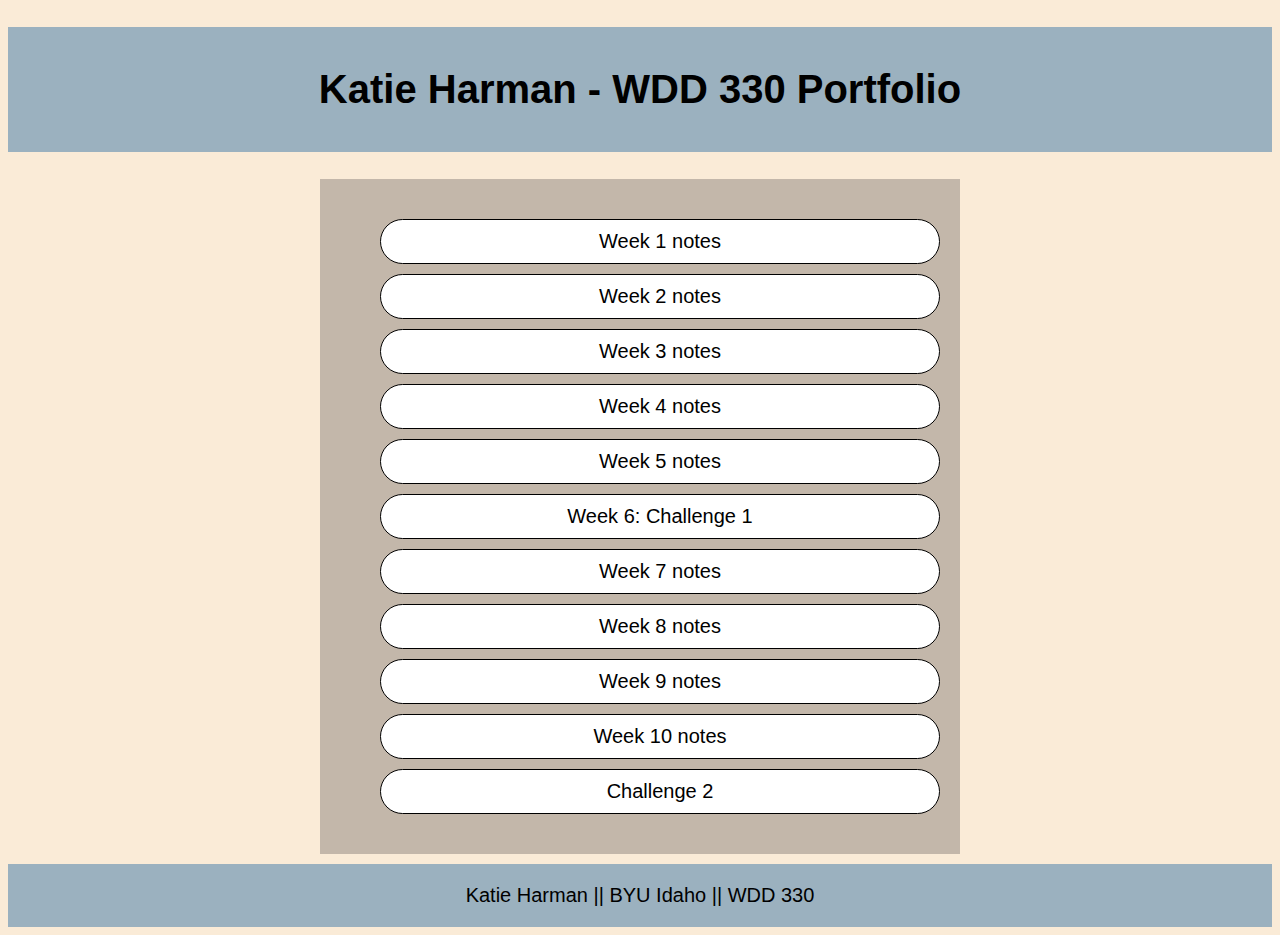
<file: index.html>
<!DOCTYPE html>
<html lang="en">
  <head>
    <meta charset="UTF-8" />
    <meta name="viewport" content="width=device-width, initial-scale=1.0" />
    <title>WDD 330 portfolio</title>
    <link rel="stylesheet" href="styles.css" />
  </head>
  <body>
    <h1>Katie Harman - WDD 330 Portfolio</h1>
    <div id="tableContent">

    </div>
    <footer>Katie Harman || BYU Idaho || WDD 330</footer>
    <script src="js/main.js"></script>
  </body>
</html>
</file>
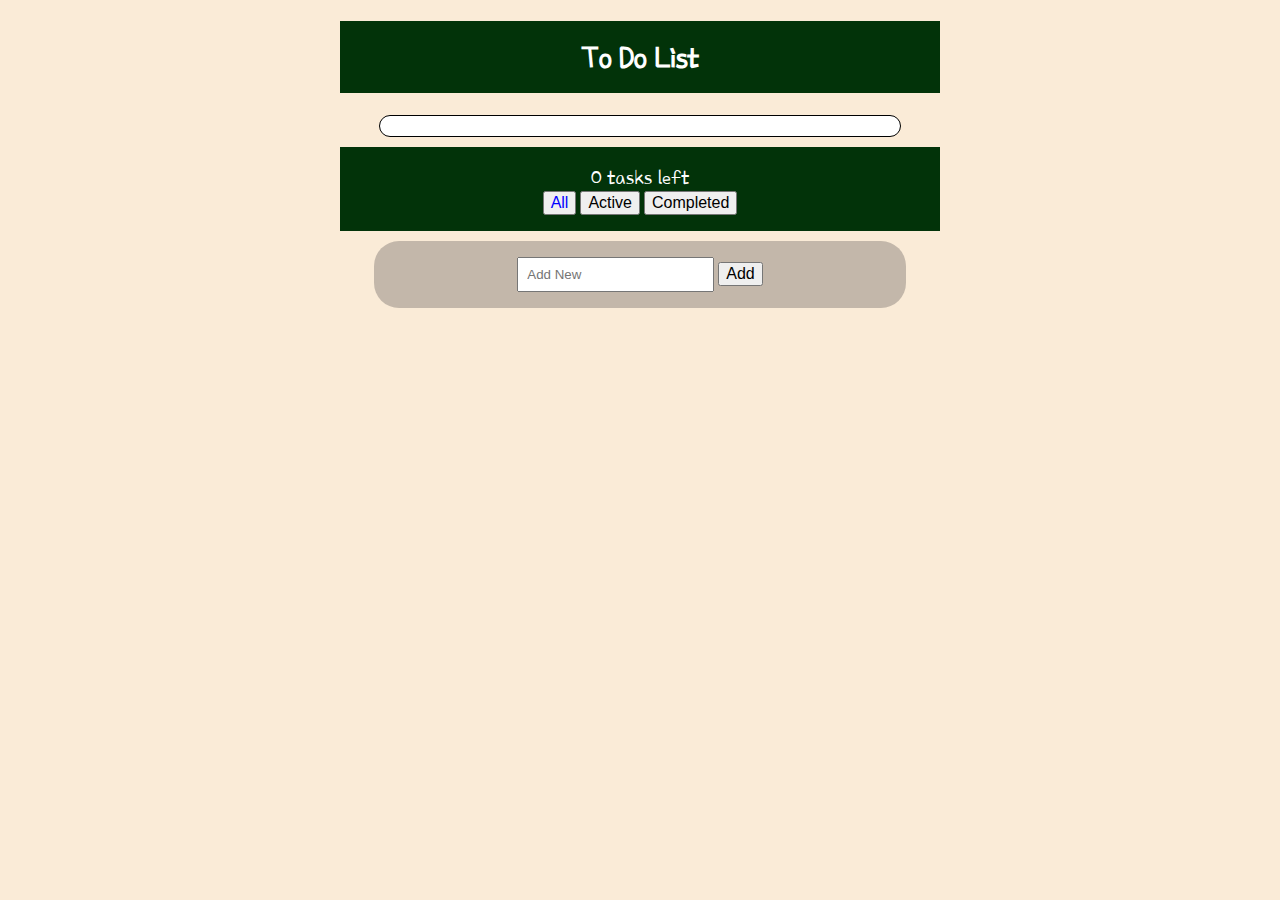
<file: challenge1/index.html>
<!DOCTYPE html>
<html lang="en">
<head>
    <meta charset="UTF-8">
    <meta http-equiv="X-UA-Compatible" content="IE=edge">
    <meta name="viewport" content="width=device-width, initial-scale=1.0">
    <title>Todo List</title>
    <link rel="preconnect" href="https://fonts.googleapis.com">
    <link rel="preconnect" href="https://fonts.gstatic.com" crossorigin>
    <link href="https://fonts.googleapis.com/css2?family=Poor+Story&display=swap" rel="stylesheet">
    <link rel="stylesheet" href="style/todo.css" />
</head>
<body>
    <main>
        <h1>To Do List</h1>
        <div id="message"></div>
        <div>
            <ul id="todolist">
            </ul>
            <div id="footer">
                <label id="total" for="total"></label>
                <div id="mode">
                    <button>All</button>
                    <button>Active</button>
                    <button>Completed</button>
                </div>
            </div>
        </div>
        <div id="addNew">
            <input type="text" id="todoValue" placeholder="Add New" />
            <button id="addBtn">Add</button>
         </div>
    </main>
    <script src="js/main.js" type="module"></script>
</body>
</html>
</file>
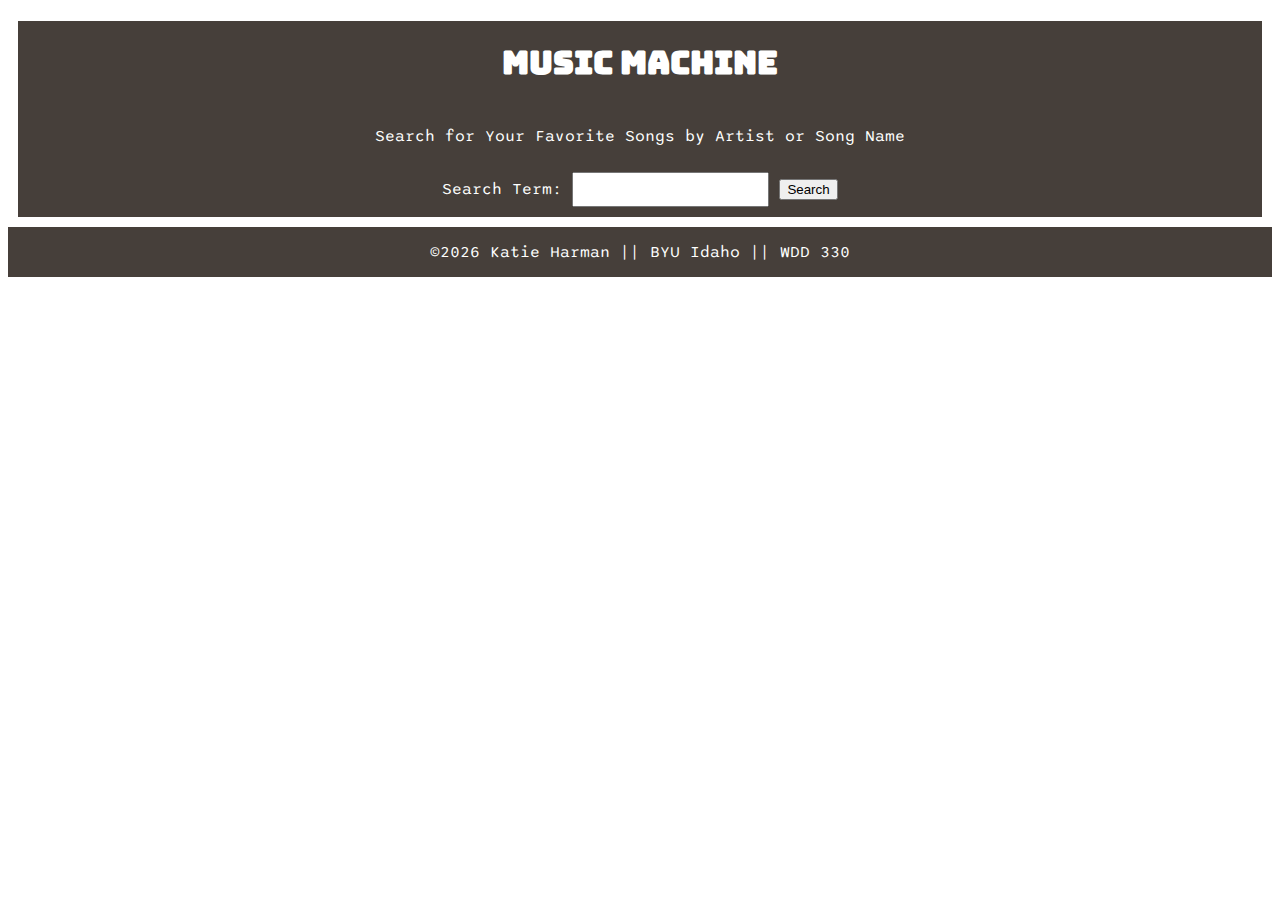
<file: challenge2/index.html>
<!DOCTYPE html>
<html lang="en">

<head>
    <meta charset="UTF-8">
    <meta name="viewport" content="width=device-width, initial-scale=1.0">
    <meta http-equiv="X-UA-Compatible" content="ie=edge">
    <title>WDD 330 - Challenge 2</title>
    <link rel="preconnect" href="https://fonts.googleapis.com">
    <link rel="preconnect" href="https://fonts.gstatic.com" crossorigin>
    <link href="https://fonts.googleapis.com/css2?family=Bungee&family=Sono&display=swap" rel="stylesheet">
    <link rel="stylesheet" href="styles/main.css">
</head>
    
<body>
    <div id="header-section">
    <header>
        <h1>Music Machine</h1>
        <p>Search for Your Favorite Songs by Artist or Song Name</p>
    </header>
    <form class="box">
        <label for="keyword">Search Term:</label>
        <input type="text" id="keyword" required>
        <span class="emptyblock"></span>
        <button type="button">Search</button>
    </form>
    </div>
    <main>
    </main>
    <footer>
        &copy;<span id="year"></span> Katie Harman || BYU Idaho || WDD 330
    </footer>
    <script src="scripts/main.js"></script>
    <script src="scripts/music.js"></script>
</body>
</html>
</file>
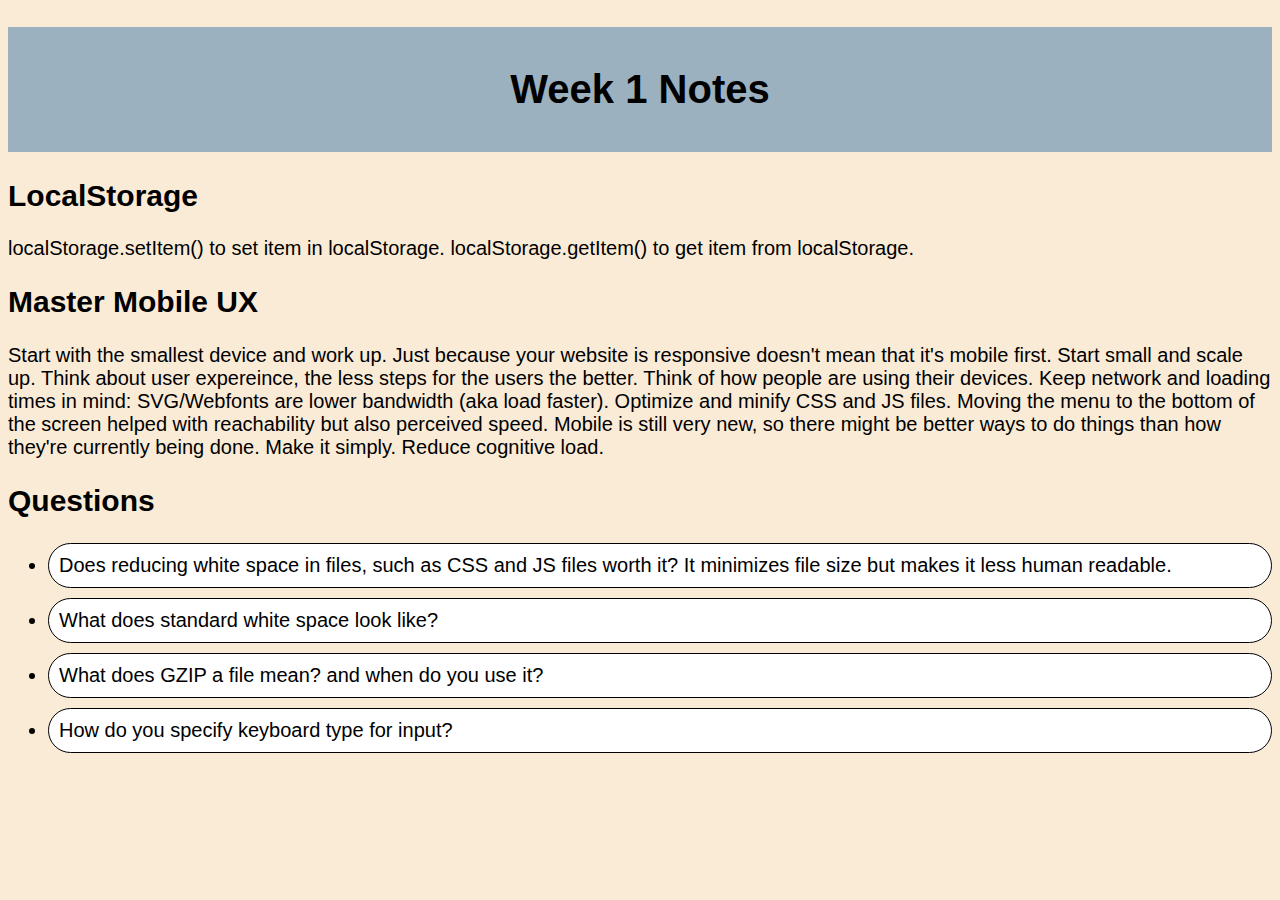
<file: week1/index.html>
<!DOCTYPE html>
<html lang="en">
<head>
    <meta charset="UTF-8">
    <meta http-equiv="X-UA-Compatible" content="IE=edge">
    <meta name="viewport" content="width=device-width, initial-scale=1.0">
    <title>Week 1 Notes</title>
    <link rel="stylesheet" href="../styles.css" />
</head>
<body>
    <h1>Week 1 Notes</h1>
    <h2>LocalStorage</h2>
    <p>localStorage.setItem() to set item in localStorage. localStorage.getItem() to get 
        item from localStorage.</p>
    <h2>Master Mobile UX</h2>
    <p>Start with the smallest device and work up. Just because your website is responsive 
        doesn't mean that it's mobile first. Start small and scale up. Think about user 
        expereince, the less steps for the users the better. Think of how people are using 
        their devices. Keep network and loading times in mind: SVG/Webfonts are lower 
        bandwidth (aka load faster). Optimize and minify CSS and JS files. Moving the menu 
        to the bottom of the screen helped with reachability but also perceived speed.
        Mobile is still very new, so there might be better ways to do things than how 
        they're currently being done. Make it simply. Reduce cognitive load.</p>
    <h2>Questions</h2>
    <ul>
        <li>Does reducing white space in files, such as CSS and JS files worth it? 
            It minimizes file size but makes it less human readable.</li>
        <li>What does standard white space look like?</li>
        <li>What does GZIP a file mean? and when do you use it?</li>
        <li>How do you specify keyboard type for input?</li>
    </ul>
</body>
</html>
</file>
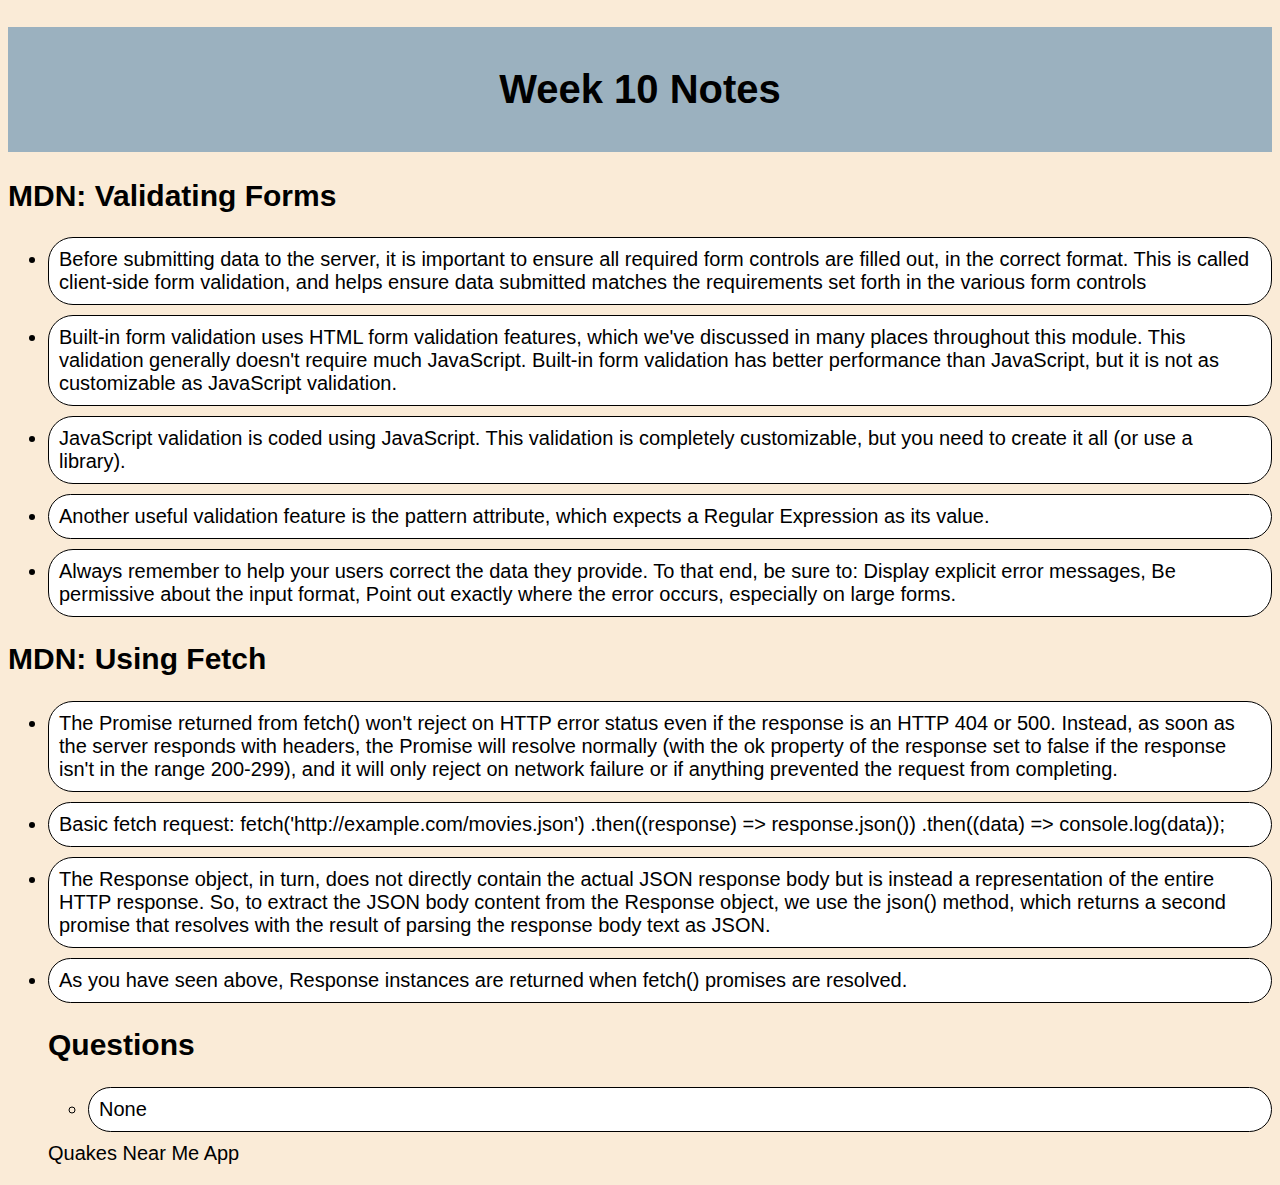
<file: week10/index.html>
<!DOCTYPE html>
<html lang="en">
<head>
    <meta charset="UTF-8">
    <meta http-equiv="X-UA-Compatible" content="IE=edge">
    <meta name="viewport" content="width=device-width, initial-scale=1.0">
    <title>Week 10 Notes</title>
    <link rel="stylesheet" href="../styles.css" />
</head>
<body>
    <h1>Week 10 Notes</h1>
    <h2>MDN: Validating Forms</h2>
    <ul>
        <li>Before submitting data to the server, it is important to ensure all 
            required form controls are filled out, in the correct format. This 
            is called client-side form validation, and helps ensure data submitted 
            matches the requirements set forth in the various form controls</li>
        <li>Built-in form validation uses HTML form validation features, which we've 
            discussed in many places throughout this module. This validation generally 
            doesn't require much JavaScript. Built-in form validation has better 
            performance than JavaScript, but it is not as customizable as JavaScript validation.</li>
        <li>JavaScript validation is coded using JavaScript. This validation is completely 
            customizable, but you need to create it all (or use a library).</li>
        <li>Another useful validation feature is the pattern attribute, which expects 
            a Regular Expression as its value.</li>
        <li>Always remember to help your users correct the data they provide. To that end, be sure to:
            Display explicit error messages, Be permissive about the input format,
            Point out exactly where the error occurs, especially on large forms.</li>
    </ul>
    <h2>MDN: Using Fetch</h2>
    <ul>
        <li>The Promise returned from fetch() won't reject on HTTP error status even if the 
            response is an HTTP 404 or 500. Instead, as soon as the server responds with 
            headers, the Promise will resolve normally (with the ok property of the 
            response set to false if the response isn't in the range 200-299), and 
            it will only reject on network failure or if anything prevented the 
            request from completing.</li>
        <li>Basic fetch request: fetch('http://example.com/movies.json') .then((response) => response.json())
            .then((data) => console.log(data));</li>
        <li>The Response object, in turn, does not directly contain the actual JSON 
            response body but is instead a representation of the entire HTTP response. 
            So, to extract the JSON body content from the Response object, we use the 
            json() method, which returns a second promise that resolves with the 
            result of parsing the response body text as JSON.</li>
        <li>As you have seen above, Response instances are returned when fetch() promises are resolved.</li>
    <h2>Questions</h2>
    <ul>
        <li>None</li>
    </ul>
    <a href="quakesNearMe/index.html">Quakes Near Me App</a>
</body>
</html>
</file>
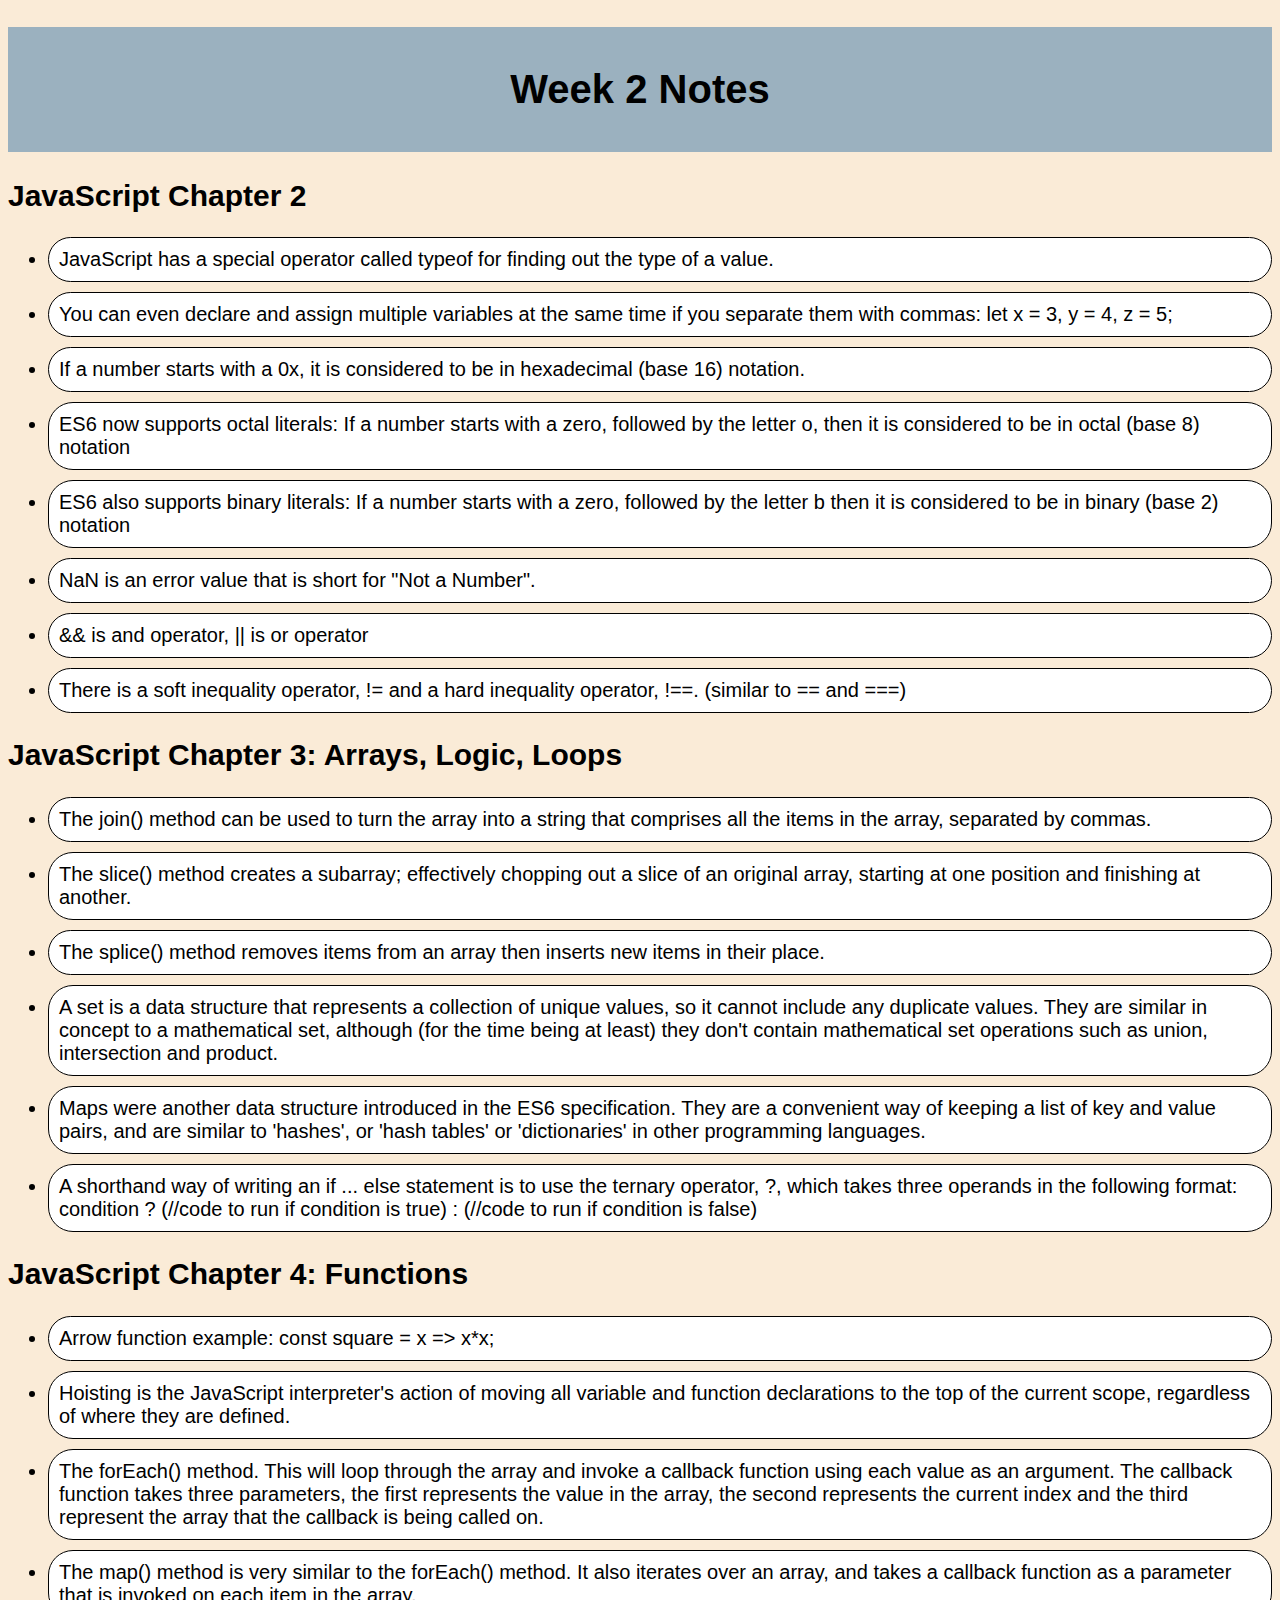
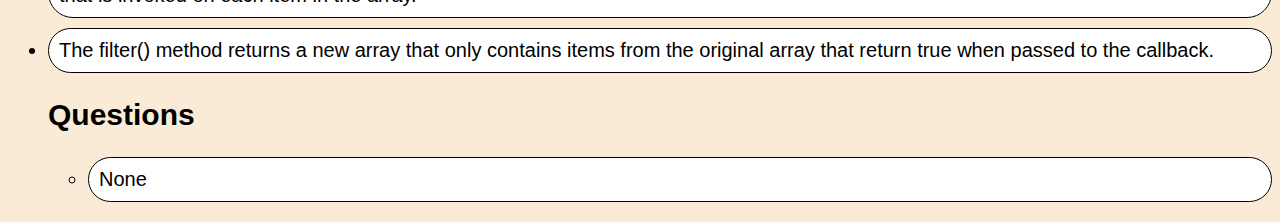
<file: week2/index.html>
<!DOCTYPE html>
<html lang="en">
<head>
    <meta charset="UTF-8">
    <meta http-equiv="X-UA-Compatible" content="IE=edge">
    <meta name="viewport" content="width=device-width, initial-scale=1.0">
    <title>Week 2 Notes</title>
    <link rel="stylesheet" href="../styles.css" />
</head>
<body>
    <h1>Week 2 Notes</h1>
    <h2>JavaScript Chapter 2</h2>
    <ul>
        <li>JavaScript has a special operator called typeof for finding out the type of a value.</li>
        <li>You can even declare and assign multiple variables at the same time if you separate them with commas:
            let x = 3, y = 4, z = 5;</li>
        <li>If a number starts with a 0x, it is considered to be in hexadecimal (base 16) notation.</li>
        <li>ES6 now supports octal literals: If a number starts with a zero, followed by the letter o, 
            then it is considered to be in octal (base 8) notation</li>
        <li>ES6 also supports binary literals: If a number starts with a zero, followed by the letter b 
            then it is considered to be in binary (base 2) notation</li>
        <li>NaN is an error value that is short for "Not a Number". </li>
        <li>&& is and operator, || is or operator</li>
        <li>There is a soft inequality operator, != and a hard inequality operator, !==. 
            (similar to == and ===)</li>
    </ul>
    <h2>JavaScript Chapter 3: Arrays, Logic, Loops</h2>
    <ul>
        <li>The join() method can be used to turn the array into a string that comprises all the 
            items in the array, separated by commas.</li>
        <li>The slice() method creates a subarray; effectively chopping out a slice of an original 
            array, starting at one position and finishing at another. </li>
        <li>The splice() method removes items from an array then inserts new items in their place.</li>
        <li>A set is a data structure that represents a collection of unique values, so it cannot 
            include any duplicate values. They are similar in concept to a mathematical set, although 
            (for the time being at least) they don't contain mathematical set operations such as union, 
            intersection and product.</li>
        <li>Maps were another data structure introduced in the ES6 specification. They are a convenient 
            way of keeping a list of key and value pairs, and are similar to 'hashes', or 'hash tables' 
            or 'dictionaries' in other programming languages.</li>
        <li>A shorthand way of writing an if ... else statement is to use the ternary operator, ?, which 
            takes three operands in the following format:
            condition ? (//code to run if condition is true) : (//code to run if condition is false)</li>
    </ul>
    <h2>JavaScript Chapter 4: Functions</h2>
    <ul>
        <li>Arrow function example: const square = x => x*x;</li>
        <li>Hoisting is the JavaScript interpreter's action of moving all variable and function declarations 
            to the top of the current scope, regardless of where they are defined.</li>
        <li>The forEach() method. This will loop through the array and invoke a 
            callback function using each value as an argument. The callback function takes three parameters, 
            the first represents the value in the array, the second represents the current index and the third 
            represent the array that the callback is being called on. </li>
        <li>The map() method is very similar to the forEach() method. It also iterates over an array, and 
            takes a callback function as a parameter that is invoked on each item in the array.</li>
        <li>The filter() method returns a new array that only contains items from the original array that return 
            true when passed to the callback. </li>
    <h2>Questions</h2>
    <ul>
        <li>None</li>
    </ul>
</body>
</html>
</file>
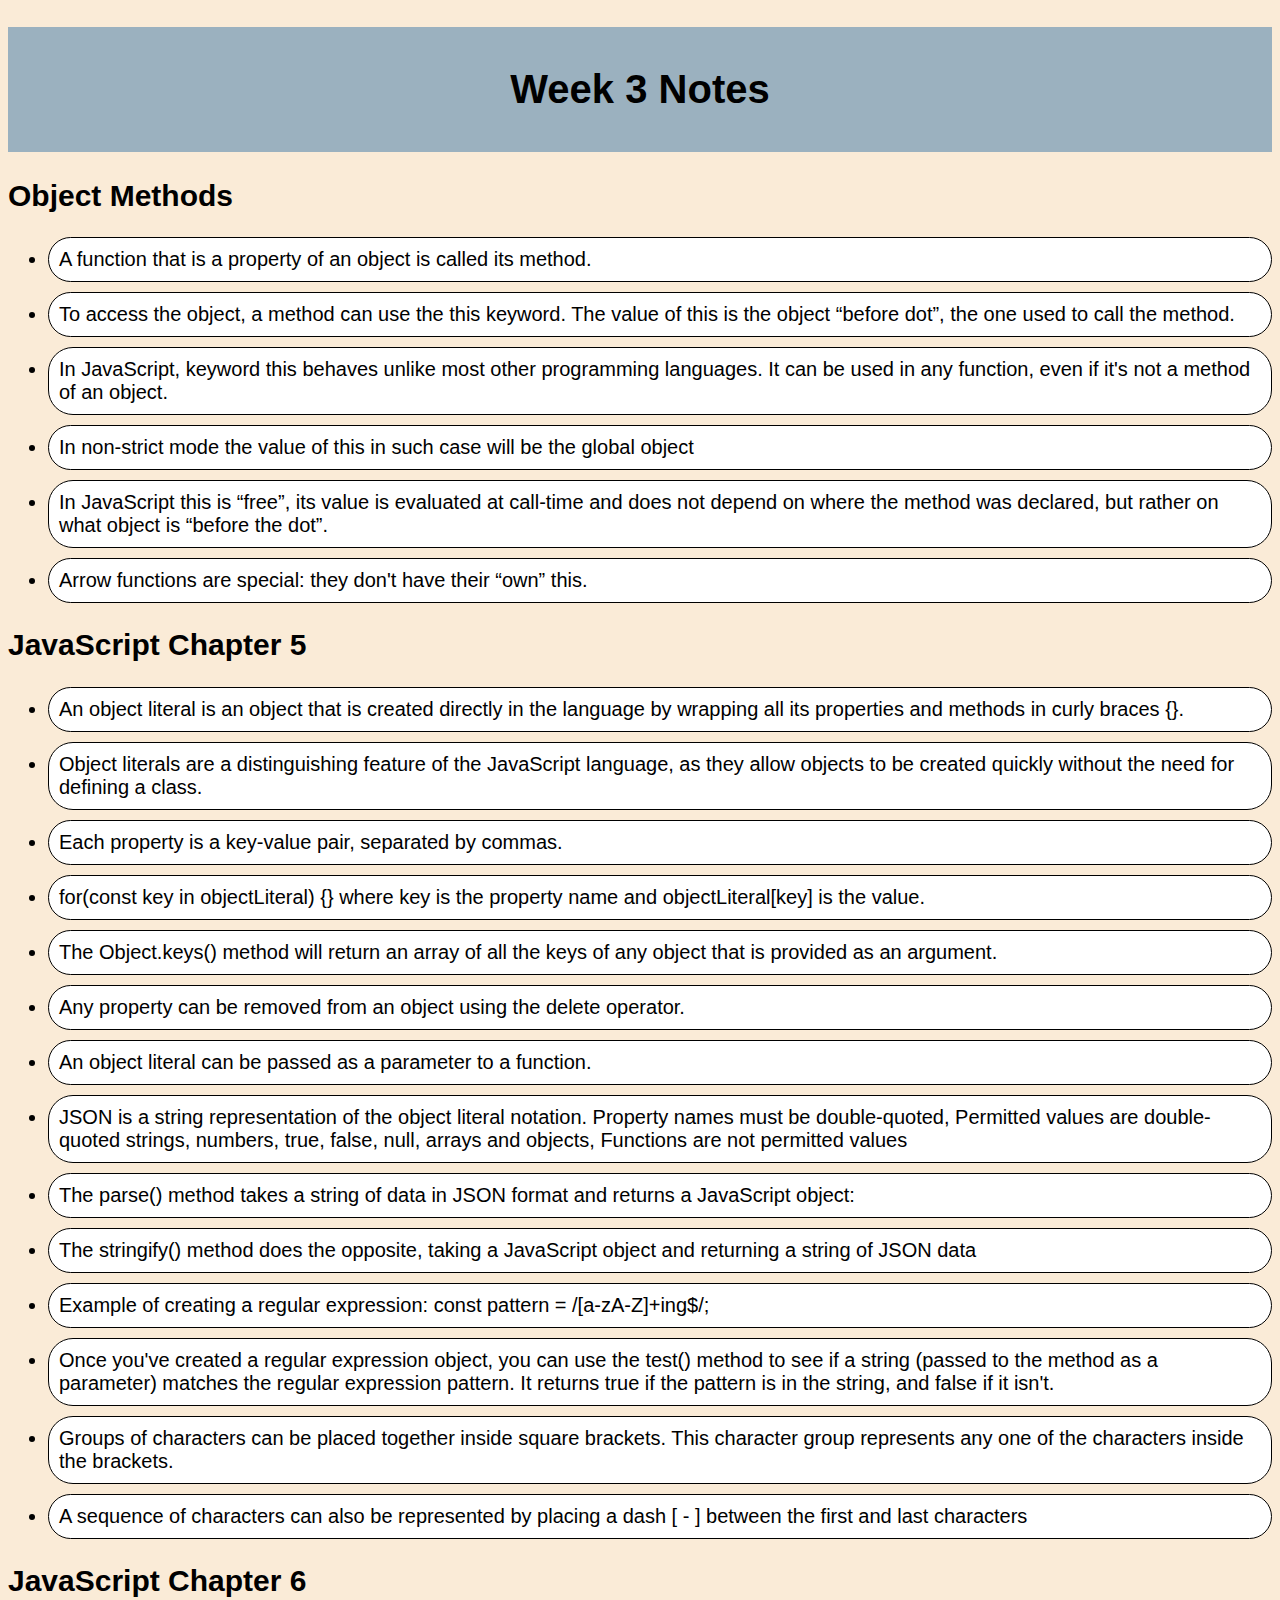
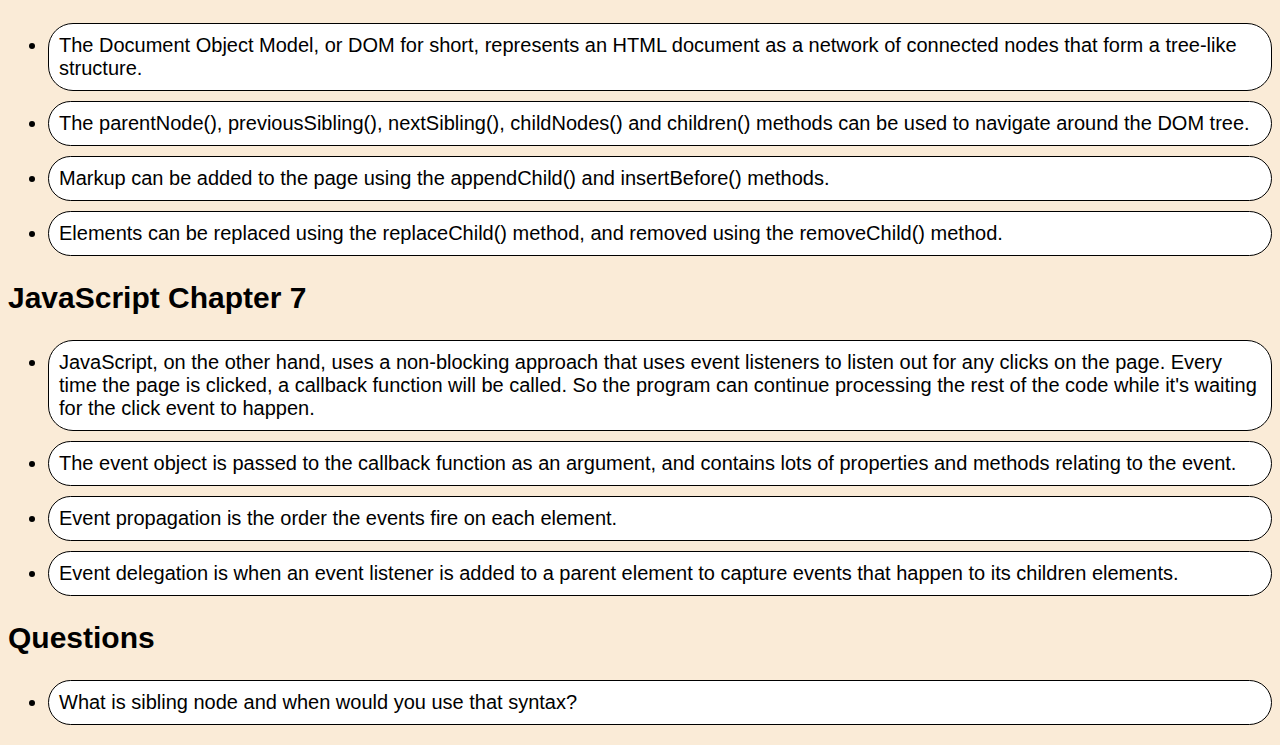
<file: week3/index.html>
<!DOCTYPE html>
<html lang="en">
<head>
    <meta charset="UTF-8">
    <meta http-equiv="X-UA-Compatible" content="IE=edge">
    <meta name="viewport" content="width=device-width, initial-scale=1.0">
    <title>Week 3 Notes</title>
    <link rel="stylesheet" href="../styles.css" />
</head>
<body>
    <h1>Week 3 Notes</h1>
    <h2>Object Methods</h2>
    <ul>
        <li>A function that is a property of an object is called its method.</li>
        <li>To access the object, a method can use the this keyword.
            The value of this is the object “before dot”, the one used to call the method.</li>
        <li>In JavaScript, keyword this behaves unlike most other programming languages. 
            It can be used in any function, even if it's not a method of an object.</li>
        <li>In non-strict mode the value of this in such case will be the global object </li>
        <li>In JavaScript this is “free”, its value is evaluated at call-time and does 
            not depend on where the method was declared, but rather on what object is “before the dot”.</li>
        <li>Arrow functions are special: they don't have their “own” this.</li>
    </ul>
    <h2>JavaScript Chapter 5</h2>
    <ul>
        <li>An object literal is an object that is created directly in the language by wrapping all 
            its properties and methods in curly braces {}.</li>
        <li>Object literals are a distinguishing feature of the JavaScript language, 
            as they allow objects to be created quickly without the need for defining a class.</li>
        <li>Each property is a key-value pair, separated by commas.</li>
        <li>for(const key in objectLiteral) {} where key is the property name and objectLiteral[key] 
            is the value.</li>
        <li>The Object.keys() method will return an array of all the keys of any object that is 
            provided as an argument.</li>
        <li>Any property can be removed from an object using the delete operator.</li>
        <li>An object literal can be passed as a parameter to a function. </li>
        <li>JSON is a string representation of the object literal notation.
            Property names must be double-quoted,
            Permitted values are double-quoted strings, numbers, true, false, null, arrays and objects,
            Functions are not permitted values</li>
        <li>The parse() method takes a string of data in JSON format and returns a JavaScript object:</li>
        <li>The stringify() method does the opposite, taking a JavaScript object and returning a string of JSON data</li>
        <li>Example of creating a regular expression: const pattern = /[a-zA-Z]+ing$/;</li>
        <li>Once you've created a regular expression object, you can use the test() method to see if a string 
            (passed to the method as a parameter) matches the regular expression pattern. It returns true if 
            the pattern is in the string, and false if it isn't.</li>
        <li>Groups of characters can be placed together inside square brackets. This character group represents 
            any one of the characters inside the brackets.</li>
        <li>A sequence of characters can also be represented by placing a dash [ - ] between the first and last characters</li>
    </ul>
    <h2>JavaScript Chapter 6</h2>
    <ul>
        <li>The Document Object Model, or DOM for short, represents an HTML document as a network of connected 
            nodes that form a tree-like structure.</li>
        <li>The parentNode(), previousSibling(), nextSibling(), childNodes() and children() methods 
            can be used to navigate around the DOM tree.</li>
        <li>Markup can be added to the page using the appendChild() and insertBefore() methods.</li>
        <li>Elements can be replaced using the replaceChild() method, and removed using the removeChild() method.</li>
    </ul>
    <h2>JavaScript Chapter 7</h2>
    <ul>
        <li>JavaScript, on the other hand, uses a non-blocking approach that uses event listeners to listen out 
            for any clicks on the page. Every time the page is clicked, a callback function will be called. So the 
            program can continue processing the rest of the code while it's waiting for the click event to happen.</li>
        <li>The event object is passed to the callback function as an argument, and contains lots of 
            properties and methods relating to the event.</li>
        <li>Event propagation is the order the events fire on each element.</li>
        <li>Event delegation is when an event listener is added to a parent element to capture events that happen to its children elements.</li>
    </ul>
    <h2>Questions</h2>
    <ul>
        <li>What is sibling node and when would you use that syntax?</li>
    </ul>
</body>
</html>
</file>
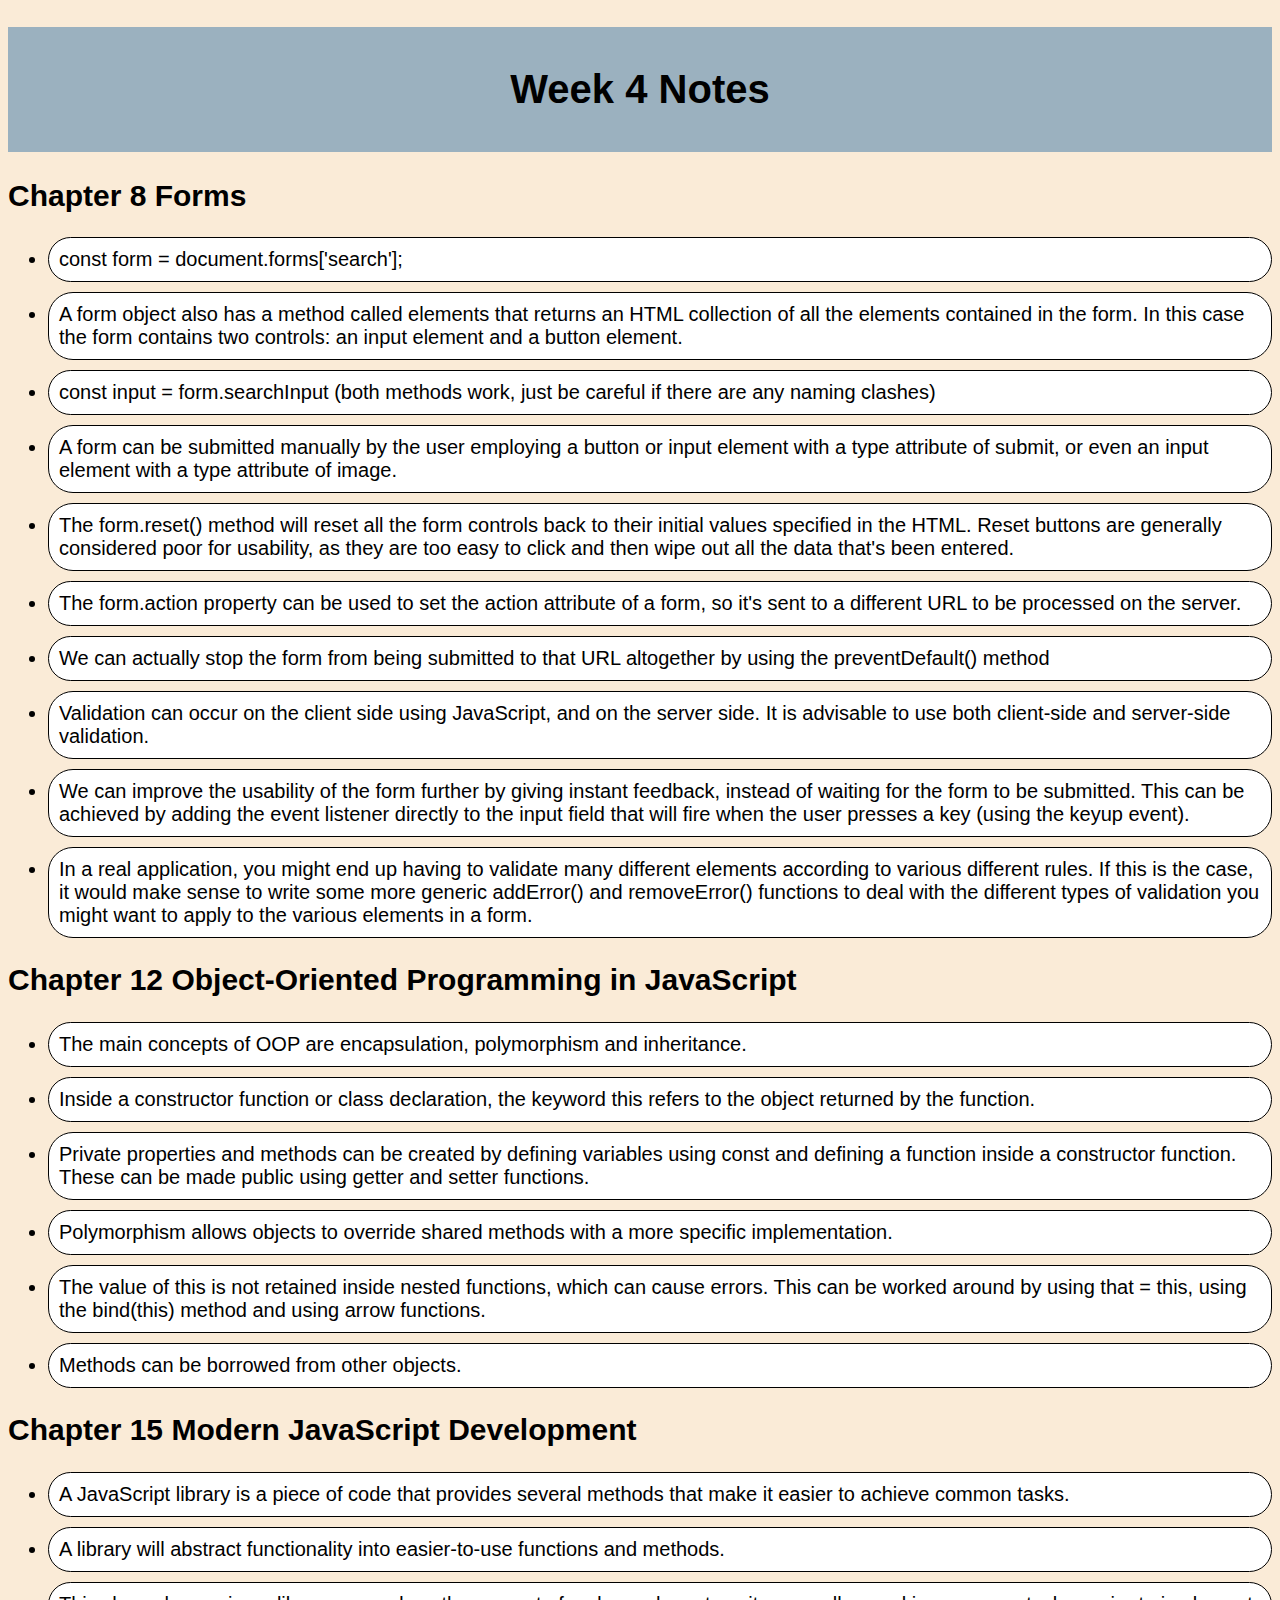
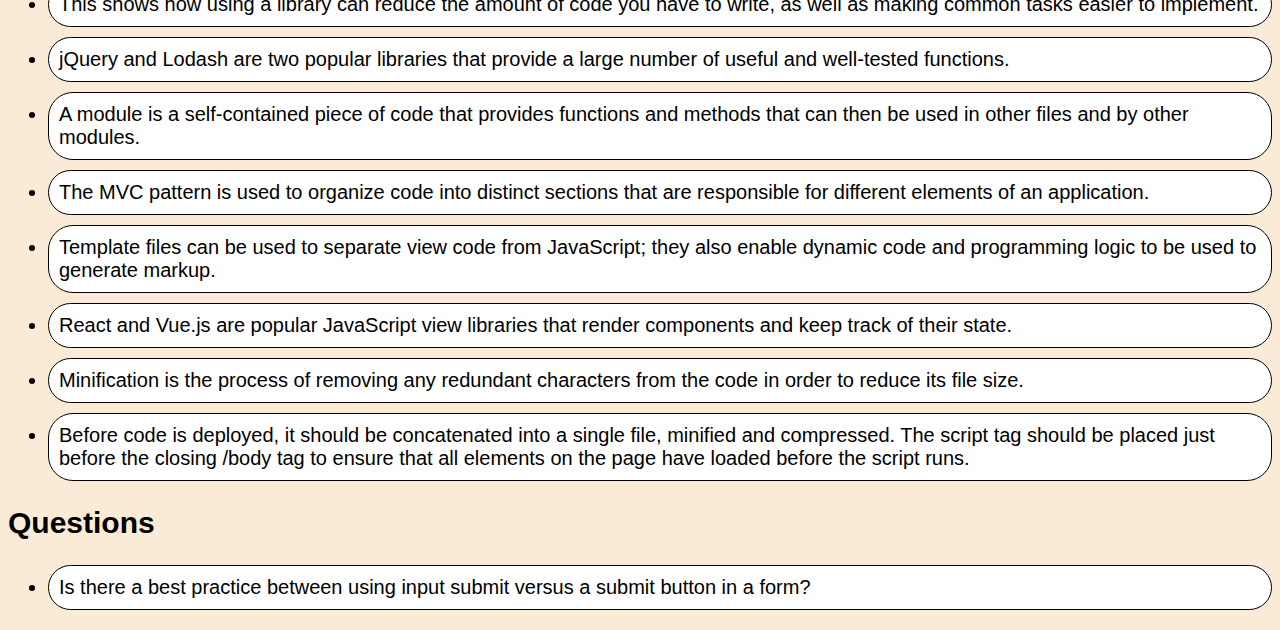
<file: week4/index.html>
<!DOCTYPE html>
<html lang="en">
<head>
    <meta charset="UTF-8">
    <meta http-equiv="X-UA-Compatible" content="IE=edge">
    <meta name="viewport" content="width=device-width, initial-scale=1.0">
    <title>Week 4 Notes</title>
    <link rel="stylesheet" href="../styles.css" />
</head>
<body>
    <h1>Week 4 Notes</h1>
    <h2>Chapter 8 Forms</h2>
    <ul>
        <li>const form = document.forms['search'];</li>
        <li>A form object also has a method called elements that returns 
            an HTML collection of all the elements contained in the form. 
            In this case the form contains two controls: an input element 
            and a button element.</li>
        <li>const input = form.searchInput (both methods work, just be 
            careful if there are any naming clashes)</li>
        <li>A form can be submitted manually by the user employing a button 
            or input element with a type attribute of submit, or even an 
            input element with a type attribute of image.</li>
        <li>The form.reset() method will reset all the form controls back 
            to their initial values specified in the HTML. Reset buttons are 
            generally considered poor for usability, as they are too easy to 
            click and then wipe out all the data that's been entered. </li>
        <li>The form.action property can be used to set the action attribute 
            of a form, so it's sent to a different URL to be processed on 
            the server.</li>
        <li>We can actually stop the form from being submitted to that URL 
            altogether by using the preventDefault() method</li>
        <li>Validation can occur on the client side using JavaScript, and on 
            the server side. It is advisable to use both client-side and 
            server-side validation.</li>
        <li>We can improve the usability of the form further by giving instant 
            feedback, instead of waiting for the form to be submitted. This 
            can be achieved by adding the event listener directly to the input 
            field that will fire when the user presses a key 
            (using the keyup event).</li>
        <li>In a real application, you might end up having to validate many 
            different elements according to various different rules. If this 
            is the case, it would make sense to write some more generic 
            addError() and removeError() functions to deal with the different 
            types of validation you might want to apply to the various elements 
            in a form.</li>
    </ul>
    <h2>Chapter 12 Object-Oriented Programming in JavaScript</h2>
    <ul>
        <li>The main concepts of OOP are encapsulation, polymorphism 
            and inheritance.</li>
        <li>Inside a constructor function or class declaration, the keyword 
            this refers to the object returned by the function.</li>
        <li>Private properties and methods can be created by defining variables 
            using const and defining a function inside a constructor function. 
            These can be made public using getter and setter functions.</li>
        <li>Polymorphism allows objects to override shared methods with a more 
            specific implementation.</li>
        <li>The value of this is not retained inside nested functions, which 
            can cause errors. This can be worked around by using that = this, 
            using the bind(this) method and using arrow functions.</li>
        <li>Methods can be borrowed from other objects.</li>
    </ul>
    <h2>Chapter 15 Modern JavaScript Development</h2>
    <ul>
        <li>A JavaScript library is a piece of code that provides several methods
             that make it easier to achieve common tasks.</li>
        <li>A library will abstract functionality into easier-to-use functions and methods.</li>
        <li>This shows how using a library can reduce the amount of code you 
            have to write, as well as making common tasks easier to implement.</li>
        <li>jQuery and Lodash are two popular libraries that provide a large number of 
            useful and well-tested functions.</li>
        <li>A module is a self-contained piece of code that provides functions and 
            methods that can then be used in other files and by other modules.</li>
        <li>The MVC pattern is used to organize code into distinct sections that 
            are responsible for different elements of an application.</li>
        <li>Template files can be used to separate view code from JavaScript; they 
            also enable dynamic code and programming logic to be used to generate markup.</li>
        <li>React and Vue.js are popular JavaScript view libraries that render components 
            and keep track of their state.</li>
        <li>Minification is the process of removing any redundant characters from the 
            code in order to reduce its file size.</li>
        <li>Before code is deployed, it should be concatenated into a single file, 
            minified and compressed. The script tag should be placed just before 
            the closing /body tag to ensure that all elements on the page have 
            loaded before the script runs.</li>
    </ul>
    <h2>Questions</h2>
    <ul>
        <li>Is there a best practice between using input submit versus a submit button in a form?</li>
    </ul>
</body>
</html>
</file>
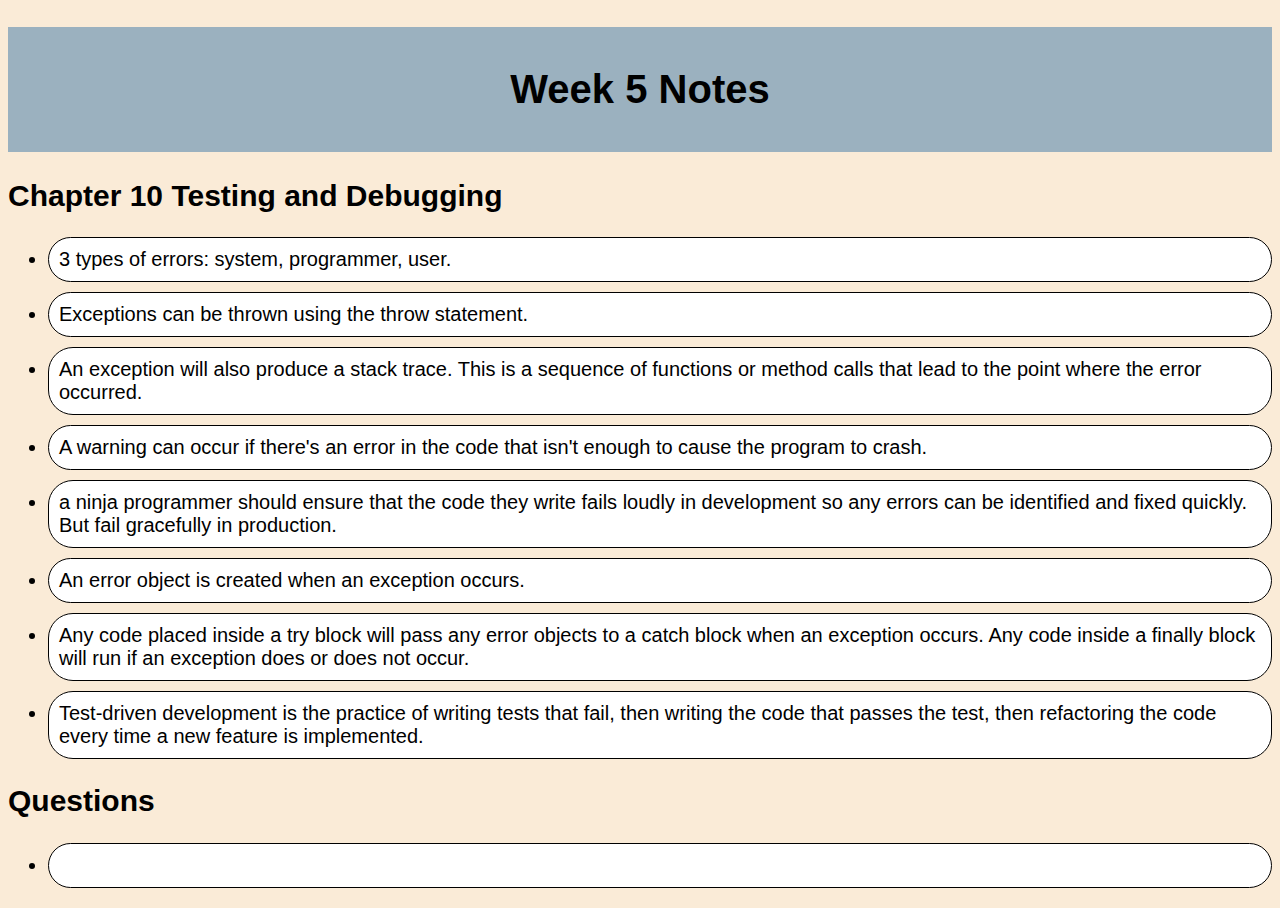
<file: week5/index.html>
<!DOCTYPE html>
<html lang="en">
<head>
    <meta charset="UTF-8">
    <meta http-equiv="X-UA-Compatible" content="IE=edge">
    <meta name="viewport" content="width=device-width, initial-scale=1.0">
    <title>Week 5 Notes</title>
    <link rel="stylesheet" href="../styles.css" />
</head>
<body>
    <h1>Week 5 Notes</h1>
    <h2>Chapter 10 Testing and Debugging</h2>
    <ul>
        <li>3 types of errors: system, programmer, user.</li>
        <li>Exceptions can be thrown using the throw statement.</li>
        <li>An exception will also produce a stack trace. This 
            is a sequence of functions or method calls that lead 
            to the point where the error occurred.</li>
        <li>A warning can occur if there's an error in the code 
            that isn't enough to cause the program to crash. </li>
        <li> a ninja programmer should ensure that the code 
            they write fails loudly in development so any errors 
            can be identified and fixed quickly. But fail gracefully in production.</li>
        <li>An error object is created when an exception occurs.</li>
        <li>Any code placed inside a try block will pass any error 
            objects to a catch block when an exception occurs. Any 
            code inside a finally block will run if an exception 
            does or does not occur.</li>
        <li>Test-driven development is the practice of writing 
            tests that fail, then writing the code that passes 
            the test, then refactoring the code every time a new 
            feature is implemented.</li>
    </ul>
    <h2>Questions</h2>
    <ul>
        <li></li>
    </ul>
</body>
</html>
</file>
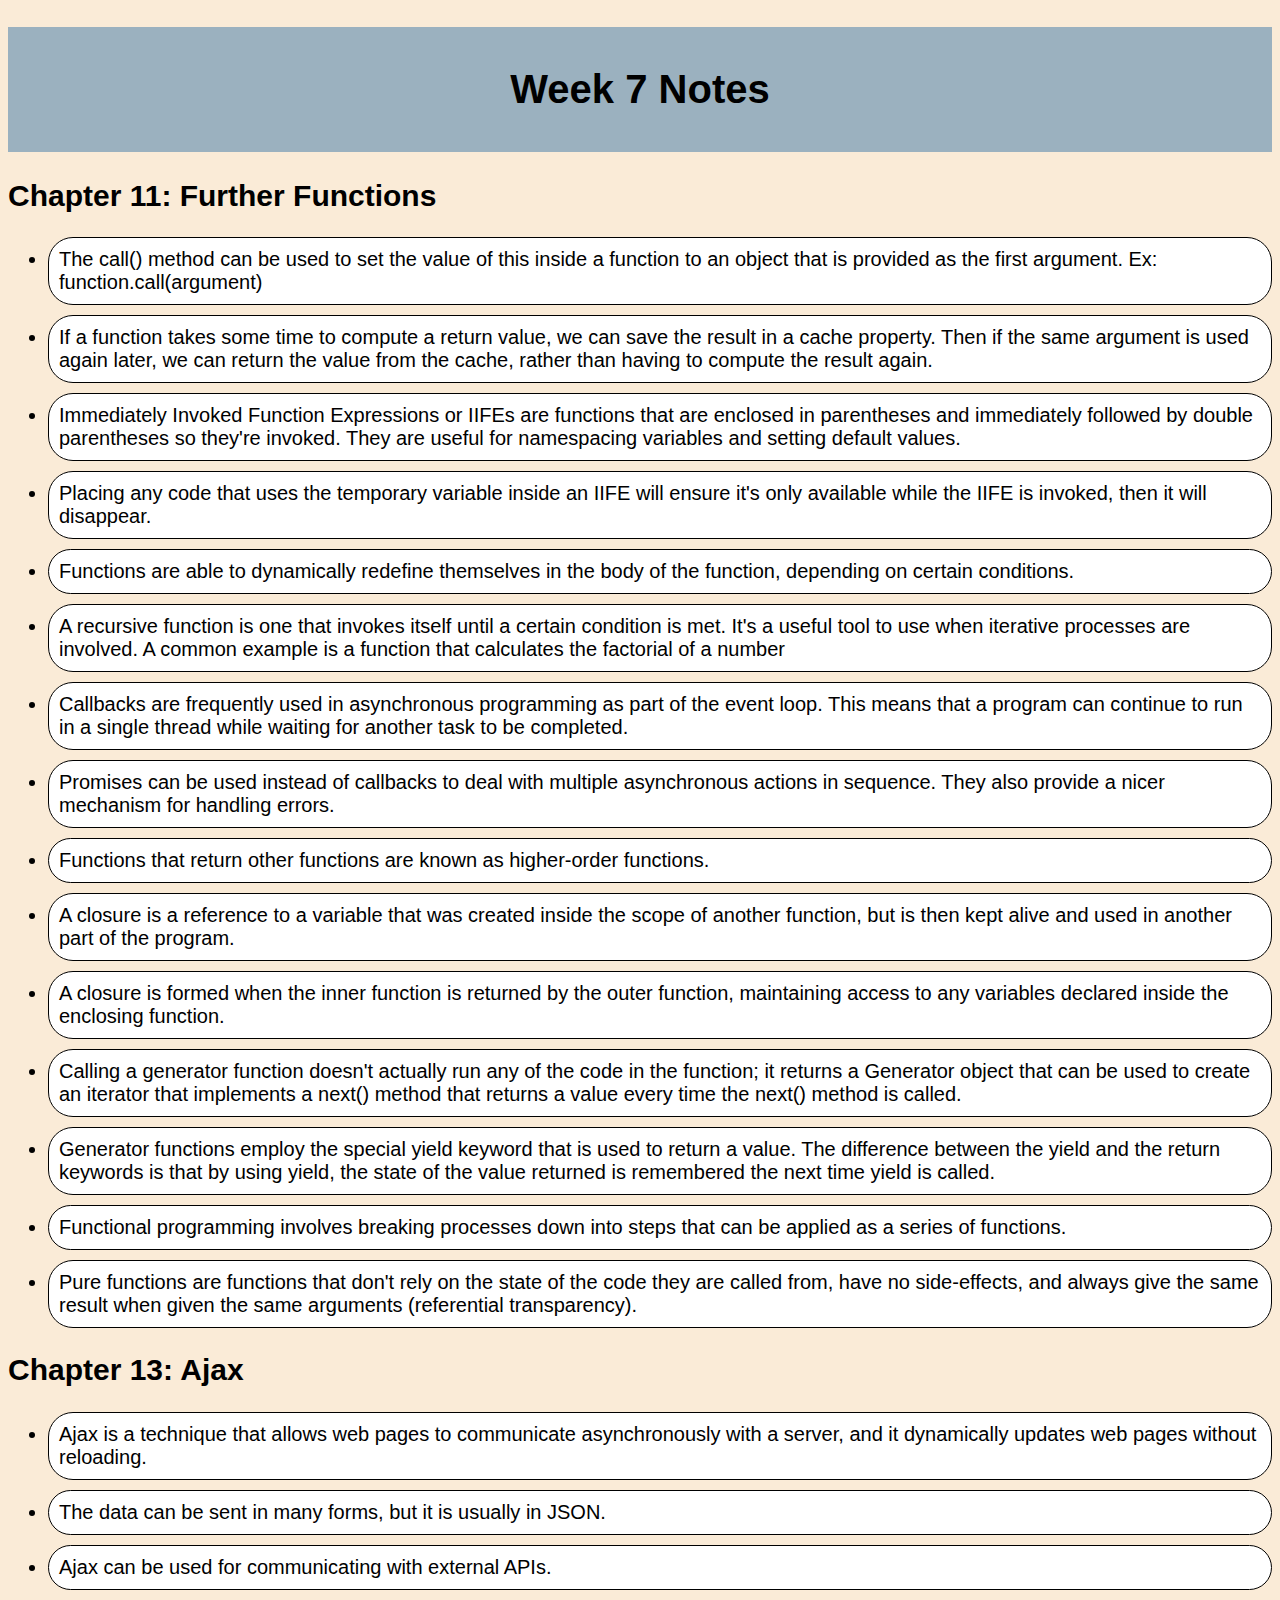
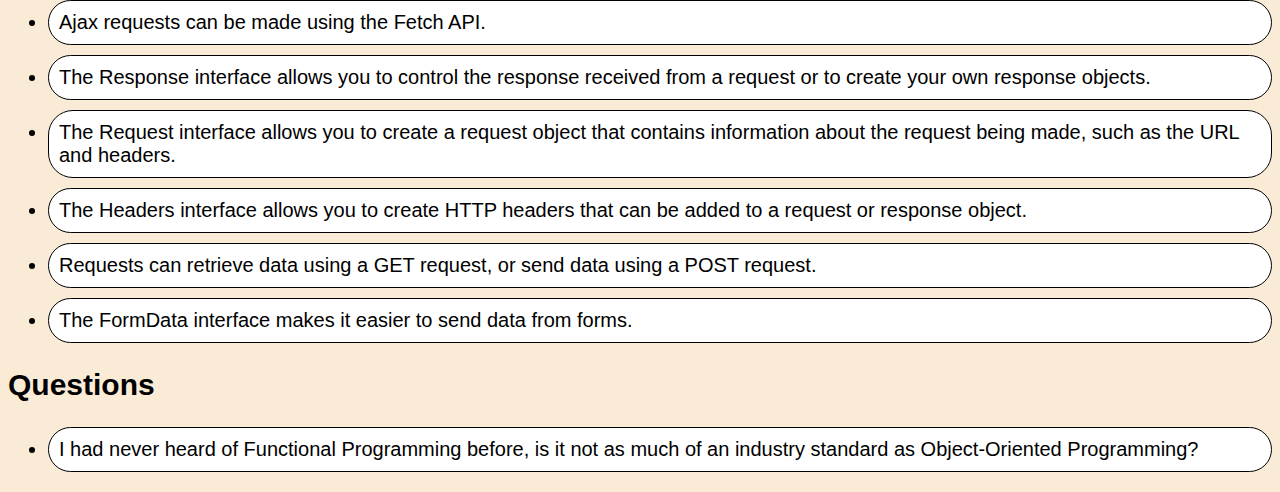
<file: week7/index.html>
<!DOCTYPE html>
<html lang="en">
<head>
    <meta charset="UTF-8">
    <meta http-equiv="X-UA-Compatible" content="IE=edge">
    <meta name="viewport" content="width=device-width, initial-scale=1.0">
    <title>Week 7 Notes</title>
    <link rel="stylesheet" href="../styles.css" />
</head>
<body>
    <h1>Week 7 Notes</h1>
    <h2>Chapter 11: Further Functions</h2>
    <ul>
        <li>The call() method can be used to set the value of this inside a 
            function to an object that is provided as the first argument.
            Ex: function.call(argument)</li>
        <li>If a function takes some time to compute a return value, we can save 
            the result in a cache property. Then if the same argument is used 
            again later, we can return the value from the cache, rather than 
            having to compute the result again.</li>
        <li>Immediately Invoked Function Expressions or IIFEs are functions that 
            are enclosed in parentheses and immediately followed by double 
            parentheses so they're invoked. They are useful for namespacing 
            variables and setting default values.</li>
        <li>Placing any code that uses the temporary variable inside an IIFE will 
            ensure it's only available while the IIFE is invoked, then it will 
            disappear. </li>
        <li>Functions are able to dynamically redefine themselves in the body of 
            the function, depending on certain conditions.</li>
        <li>A recursive function is one that invokes itself until a certain 
            condition is met. It's a useful tool to use when iterative processes 
            are involved. A common example is a function that calculates the 
            factorial of a number</li>
        <li>Callbacks are frequently used in asynchronous programming as part of 
            the event loop. This means that a program can continue to run in a 
            single thread while waiting for another task to be completed.</li>
        <li>Promises can be used instead of callbacks to deal with multiple 
            asynchronous actions in sequence. They also provide a nicer mechanism 
            for handling errors.</li>
        <li>Functions that return other functions are known as higher-order functions.</li>
        <li>A closure is a reference to a variable that was created inside the scope of 
            another function, but is then kept alive and used in another part of the program.</li>
        <li>A closure is formed when the inner function is returned by the outer function, 
            maintaining access to any variables declared inside the enclosing function.</li>
        <li>Calling a generator function doesn't actually run any of the code in the 
            function; it returns a Generator object that can be used to create an 
            iterator that implements a next() method that returns a value every time 
            the next() method is called.</li>
        <li>Generator functions employ the special yield keyword that is used to return a 
            value. The difference between the yield and the return keywords is that by 
            using yield, the state of the value returned is remembered the next time 
            yield is called.</li>
        <li>Functional programming involves breaking processes down into steps that can be 
            applied as a series of functions.</li>
        <li>Pure functions are functions that don't rely on the state of the code they 
            are called from, have no side-effects, and always give the same result when 
            given the same arguments (referential transparency).</li>
    </ul>
    <h2>Chapter 13: Ajax</h2>
    <ul>
        <li>Ajax is a technique that allows web pages to communicate asynchronously with 
            a server, and it dynamically updates web pages without reloading.</li>
        <li>The data can be sent in many forms, but it is usually in JSON.</li>
        <li>Ajax can be used for communicating with external APIs.</li>
        <li>Ajax requests can be made using the Fetch API.</li>
        <li>The Response interface allows you to control the response received from 
            a request or to create your own response objects.</li>
        <li>The Request interface allows you to create a request object that contains 
            information about the request being made, such as the URL and headers.</li>
        <li>The Headers interface allows you to create HTTP headers that can be added to 
            a request or response object.</li>
        <li>Requests can retrieve data using a GET request, or send data using a POST request.</li>
        <li>The FormData interface makes it easier to send data from forms.</li>
    </ul>
    <h2>Questions</h2>
    <ul>
        <li>I had never heard of Functional Programming before, is it not as much of an 
            industry standard as Object-Oriented Programming?</li>
    </ul>
</body>
</html>
</file>
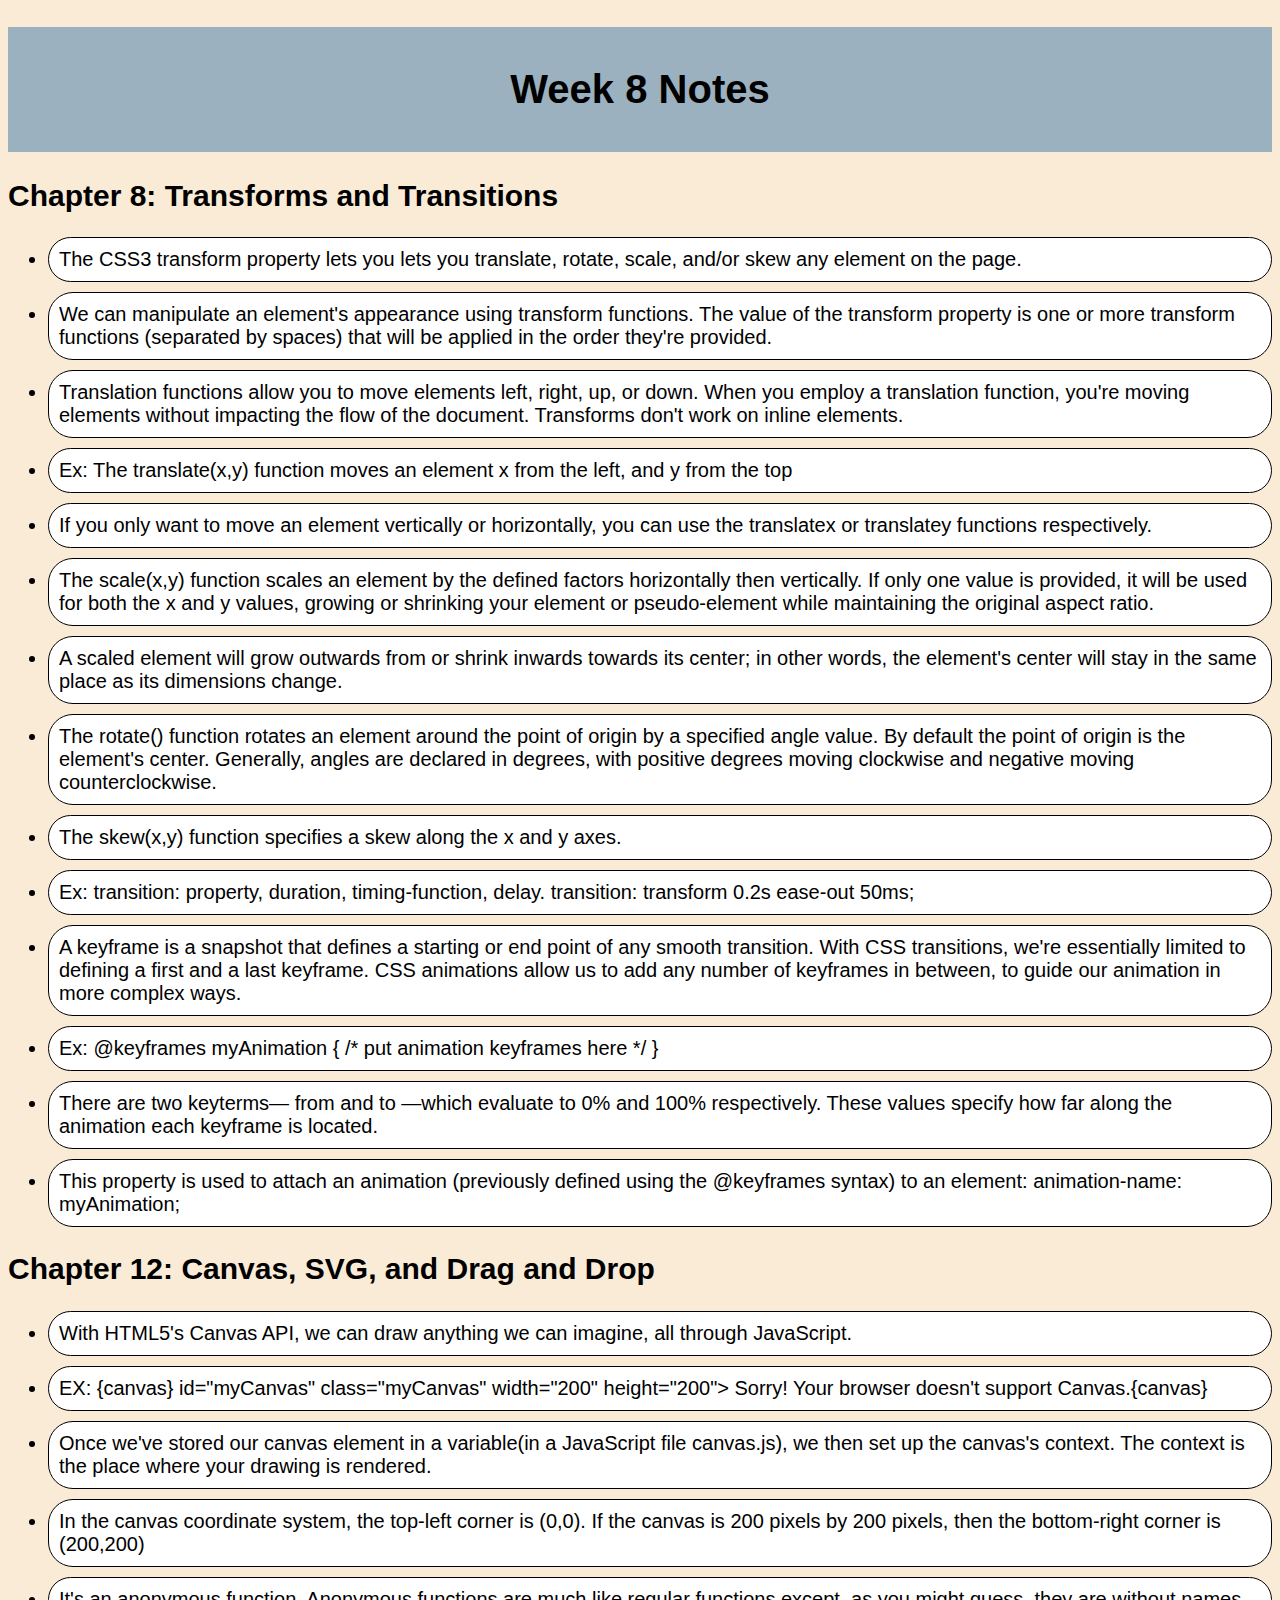
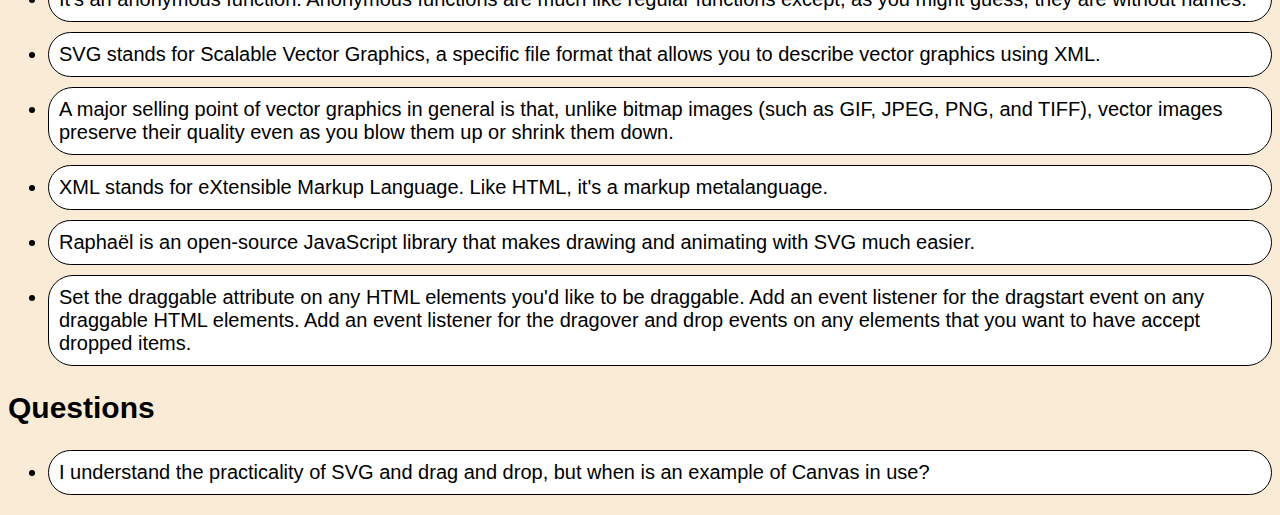
<file: week8/index.html>
<!DOCTYPE html>
<html lang="en">
<head>
    <meta charset="UTF-8">
    <meta http-equiv="X-UA-Compatible" content="IE=edge">
    <meta name="viewport" content="width=device-width, initial-scale=1.0">
    <title>Week 8 Notes</title>
    <link rel="stylesheet" href="../styles.css" />
</head>
<body>
    <h1>Week 8 Notes</h1>
    <h2>Chapter 8: Transforms and Transitions</h2>
    <ul>
        <li>The CSS3 transform property lets you lets you translate, rotate, 
            scale, and/or skew any element on the page.</li>
        <li>We can manipulate an element's appearance using transform 
            functions. The value of the transform property is one or more 
            transform functions (separated by spaces) that will be applied 
            in the order they're provided. </li>
        <li>Translation functions allow you to move elements left, right, 
            up, or down. When you employ a translation function, you're 
            moving elements without impacting the flow of the document. 
            Transforms don't work on inline elements. </li>
        <li>Ex: The translate(x,y) function moves an element x from the left, 
            and y from the top</li>
        <li>If you only want to move an element vertically or horizontally, 
            you can use the translatex or translatey functions respectively. </li>
        <li>The scale(x,y) function scales an element by the defined factors 
            horizontally then vertically. If only one value is provided, it 
            will be used for both the x and y values, growing or shrinking 
            your element or pseudo-element while maintaining the original 
            aspect ratio. </li>
        <li>A scaled element will grow outwards from or shrink inwards towards 
            its center; in other words, the element's center will stay in the 
            same place as its dimensions change. </li>
        <li>The rotate() function rotates an element around the point of origin 
            by a specified angle value. By default the point of origin is the 
            element's center. Generally, angles are declared in degrees, with 
            positive degrees moving clockwise and negative moving counterclockwise.</li>
        <li>The skew(x,y) function specifies a skew along the x and y axes.</li>
        <li>Ex: transition: property, duration, timing-function, delay. transition: 
            transform 0.2s ease-out 50ms;</li>
        <li>A keyframe is a snapshot that defines a starting or end point of any 
            smooth transition. With CSS transitions, we're essentially limited to 
            defining a first and a last keyframe. CSS animations allow us to add 
            any number of keyframes in between, to guide our animation in more 
            complex ways.</li>
        <li>Ex: @keyframes myAnimation { /* put animation keyframes here */ }</li>
        <li>There are two keyterms― from and to ―which evaluate to 0% and 100% 
            respectively. These values specify how far along the animation each 
            keyframe is located.</li>
        <li>This property is used to attach an animation (previously defined using 
            the @keyframes syntax) to an element: animation-name: myAnimation;</li>
    </ul>
    <h2>Chapter 12: Canvas, SVG, and Drag and Drop</h2>
    <ul>
        <li>With HTML5's Canvas API, we can draw anything we can imagine, all through JavaScript.</li>
        <li>EX: {canvas} id="myCanvas" class="myCanvas" width="200" height="200">
            Sorry! Your browser doesn't support Canvas.{canvas}</li>
        <li>Once we've stored our canvas element in a variable(in a JavaScript file canvas.js), 
            we then set up the canvas's context. The context is the place where your drawing is rendered.</li>
        <li>In the canvas coordinate system, the top-left corner is (0,0). If the 
            canvas is 200 pixels by 200 pixels, then the bottom-right corner is (200,200)</li>
        <li> It's an anonymous function. Anonymous functions are much like regular functions 
            except, as you might guess, they are without names.</li>
        <li>SVG stands for Scalable Vector Graphics, a specific file format that allows you 
            to describe vector graphics using XML.</li>
        <li>A major selling point of vector graphics in general is that, unlike bitmap 
            images (such as GIF, JPEG, PNG, and TIFF), vector images preserve their quality 
            even as you blow them up or shrink them down.</li>
        <li>XML stands for eXtensible Markup Language. Like HTML, it's a markup metalanguage.</li>
        <li>Raphaël is an open-source JavaScript library that makes drawing and 
            animating with SVG much easier.</li>
        <li>Set the draggable attribute on any HTML elements you'd like to be draggable.
            Add an event listener for the dragstart event on any draggable HTML elements. 
            Add an event listener for the dragover and drop events on any elements that you 
            want to have accept dropped items.</li>
    </ul>
    <h2>Questions</h2>
    <ul>
        <li>I understand the practicality of SVG and drag and drop, but when is an example of Canvas in use?</li>
    </ul>
</body>
</html>
</file>
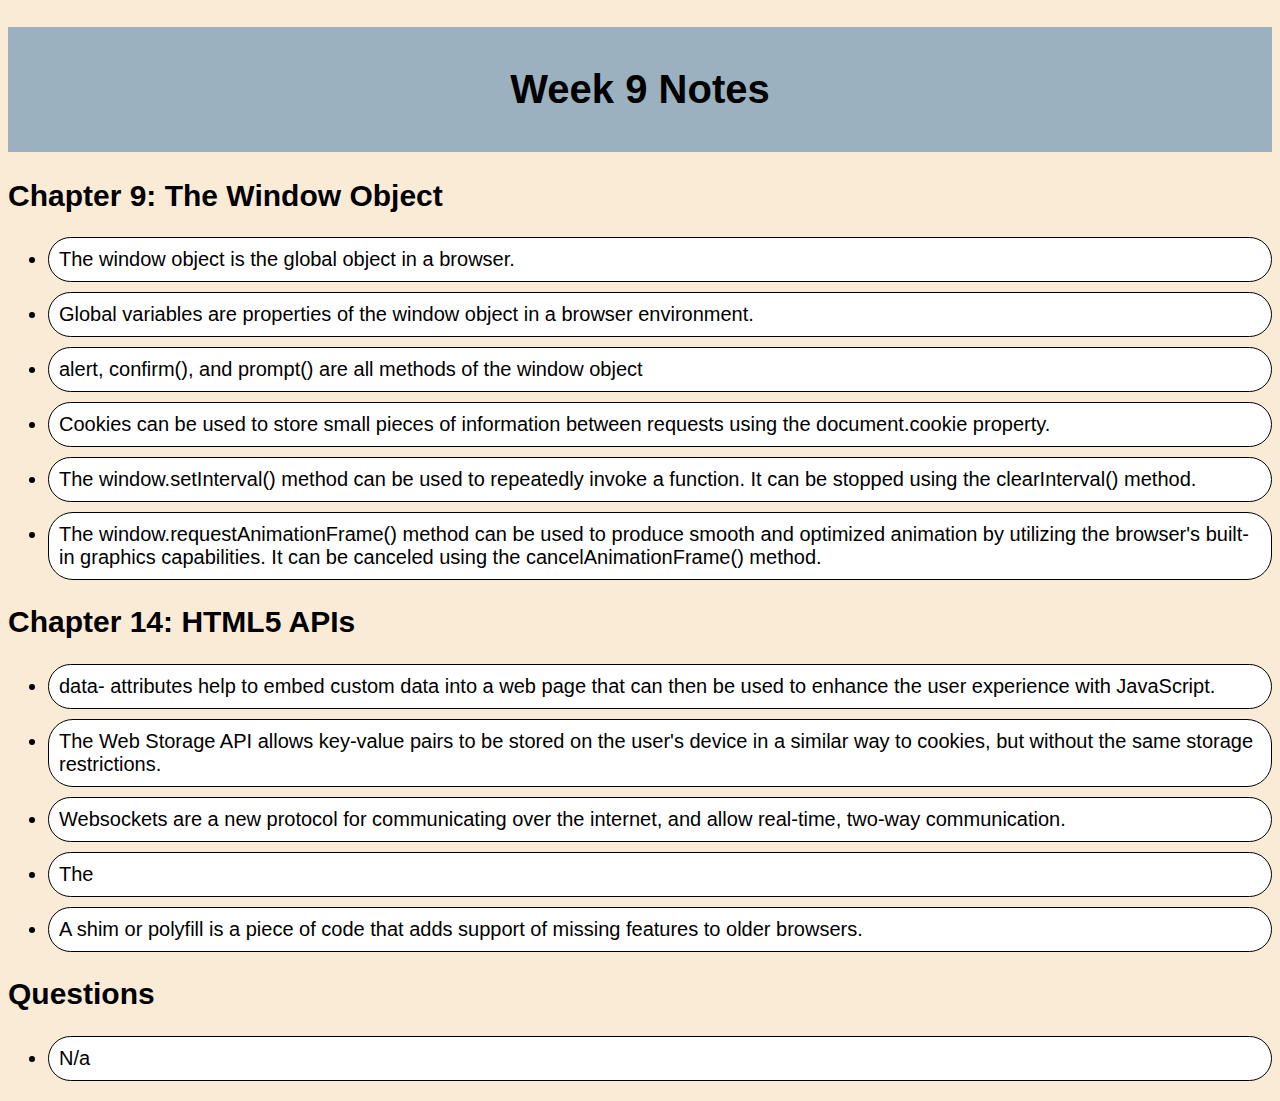
<file: week9/index.html>
<!DOCTYPE html>
<html lang="en">
<head>
    <meta charset="UTF-8">
    <meta http-equiv="X-UA-Compatible" content="IE=edge">
    <meta name="viewport" content="width=device-width, initial-scale=1.0">
    <title>Week 9 Notes</title>
    <link rel="stylesheet" href="../styles.css" />
</head>
<body>
    <h1>Week 9 Notes</h1>
    <h2>Chapter 9: The Window Object</h2>
    <ul>
        <li>The window object is the global object in a browser.</li>
        <li>Global variables are properties of the window object in a browser environment.</li>
        <li>alert, confirm(), and prompt() are all methods of the window object</li>
        <li>Cookies can be used to store small pieces of information between requests using 
            the document.cookie property.</li>
        <li>The window.setInterval() method can be used to repeatedly invoke a function. 
            It can be stopped using the clearInterval() method.</li>
        <li>The window.requestAnimationFrame() method can be used to produce smooth and 
            optimized animation by utilizing the browser's built-in graphics capabilities. 
            It can be canceled using the cancelAnimationFrame() method.</li>
    </ul>
    <h2>Chapter 14: HTML5 APIs</h2>
    <ul>
        <li>data- attributes help to embed custom data into a web page that can then be 
            used to enhance the user experience with JavaScript.</li>
        <li>The Web Storage API allows key-value pairs to be stored on the user's 
            device in a similar way to cookies, but without the same storage restrictions.</li>
        <li>Websockets are a new protocol for communicating over the internet, and allow 
            real-time, two-way communication.</li>
        <li>The <audio> and <video> elements can be employed to embed audio tracks and 
            video clips in a web page. They also have a Media API that can help control 
            the playback using JavaScript.</li>
        <li>A shim or polyfill is a piece of code that adds support of missing 
            features to older browsers.</li>
    </ul>
    <h2>Questions</h2>
    <ul>
       <li>N/a</li>
    </ul>
</body>
</html>
</file>
<file: styles.css>
body {
    font-size: 20px;
    font-family: Arial, Helvetica, sans-serif;
    background-color: antiquewhite;
  }
  
  h1 {
    background-color: #9BB1BF;
    padding: 1em;
    text-align: center;
  }

  footer {
    background-color: #9BB1BF;
    padding: 1em;
    text-align: center;
  }

  #tableContent {
    background-color: #37363848;
    margin: 10px auto;
    max-width: 600px;
    padding: 1em;
  }

  ol {
    list-style-type: none;
    text-align: center;
  }

  li {
    text-decoration: none;
    padding: 10px;
    margin: 10px auto;
    border: 1px solid black;
    border-radius: 25px;
    background-color: white;
  }

  a {
    color: black;
    text-decoration: none;
  }

  a:hover {
    color: rgb(19, 19, 150);
  }
</file>
<file: challenge1/style/todo.css>
body {
   
    text-align: center;
    max-width: 600px;
    margin: auto;
    font-family: 'Poor Story', cursive;
    background-color: antiquewhite;
}

#todolist {
    border: 1px solid black;
    width: 500px;
    margin: auto;
    padding: 10px;
    list-style-type: none;
    border-radius: 25px;
    background-color: white;
}

li {
    border: 1px solid black;
    margin: 10px;
    display: grid;
    grid-template-columns: 1fr 2fr 1fr;
    padding: 20px;
    border-radius: 25px;
    background-color: #37363848;
}

li button {
    max-width: 25px;
}

label {
    font-size: 1.4rem;
}

button {
    font-size: 1rem;
}

h1 {
    background-color: #023309;
    color: white;
    padding: 1rem;
}

#footer {
    background-color: #023309;
    color: white;
    margin: 10px auto;
    padding: 1rem;
}

#addNew {
    padding: 1rem;
    background-color: #37363848;
    width: 500px;
    border-radius: 25px;
    margin: auto;
}

input {
    padding: .5rem;
}
</file>
<file: challenge2/styles/main.css>
body {
    font-family: 'Sono', sans-serif;
}

div {
    margin: 10px;
    text-align: center;
}

footer {
    background-color: #463F3A;
    color: white;
    padding: 15px;
    text-align: center;
}

header {
    margin: auto;
    text-align: center;
}

label {
    display: inline-block;
    min-width: 120px;
    text-align: right;
}

nav {
    background-color: black;
    color: white;
}

nav ul {
    display: flex;
    flex-direction: column;
    justify-content: center;
    align-content: space-around;
    margin: 0;
    padding: 0;
}

nav ul li:first-child {
    display: block;
}

nav ul li {
    display: none;
    list-style: none;
    margin: 10px;
}

nav ul li a {
    color: white;
    display: block;
    padding: 10px;
    text-decoration: none;
}

nav ul li a:hover {
    background-color: #efefef;
    color: black;
}

.active {
    background-color: white;
    color: black;
}

.open li {
    display: block;
}

aside {
    text-align: center;
    background-color: #5EB1BF;
    border: 1px solid rgba(0, 0, 0, 0.1);
    color: black;
    margin: auto;
    font-family: 'Bungee', cursive;
}

form {
    text-align: center;
    padding: 10px;
}
#keyword {
    padding: .5rem;
}

article {
    text-align: center;
}

article h3 {
    border: 1px solid #5EB1BF;
    padding: 10px;
}

h1 {
    padding: 20px;
    font-family: 'Bungee', cursive;
}

#header-section {
    background-color: #463F3A;
    color: white;
}

form label {
    color: white;
}

[class^="song-details"] {
    display: none;
    width: 650px;
    margin: auto;
    border: 1px solid #5EB1BF;
    background-color: #5eb0bfad;
}

[class^="song-details"] img {
    grid-column: 1;
}

[class^="song-details"] div {
    grid-column: 2;
}

[class^="song-details"] a {
    text-decoration: none;
    color: black;
}

[class^="song-details"] a:hover {
    color: blue;
}
</file>
